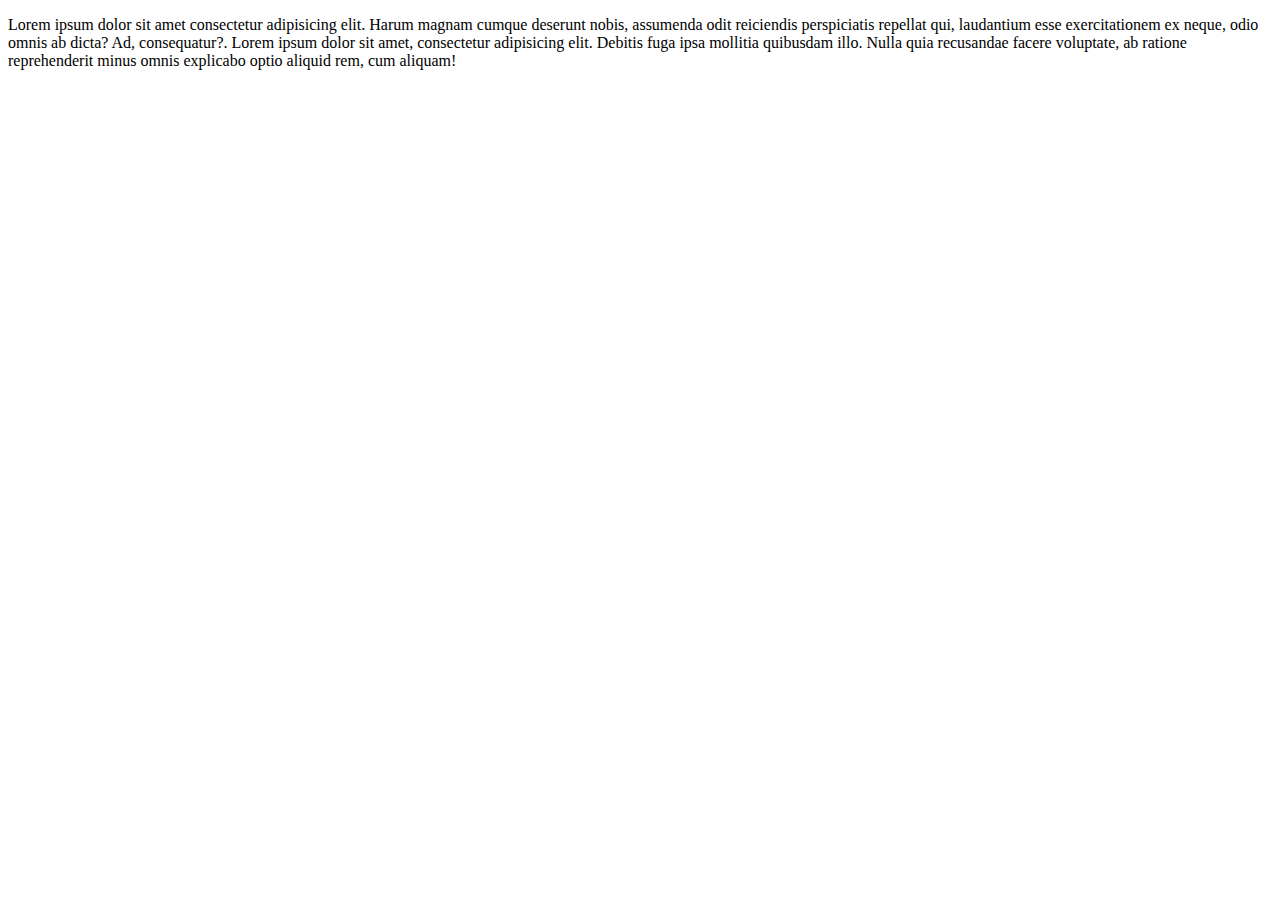
<file: Basico/index.html>
<!DOCTYPE html>
<html lang="es">
    <head>
        <meta charset="UTF-8">
        <meta http-equiv="X-UA-Compatible" content="IE=edge">
        <meta name="viewport" content="width=device-width, initial-scale=1.0">
        <title>Documento</title>
    </head>

    <body>
        <p>Lorem ipsum dolor sit amet consectetur adipisicing elit. Harum magnam cumque deserunt nobis, assumenda odit reiciendis perspiciatis repellat qui, laudantium esse exercitationem ex neque, odio omnis ab dicta? Ad, consequatur?. Lorem ipsum dolor sit amet, consectetur adipisicing elit. Debitis fuga ipsa mollitia quibusdam illo. Nulla quia recusandae facere voluptate, ab ratione reprehenderit minus omnis explicabo optio aliquid rem, cum aliquam!</p>
    </body>
</html>
</file>
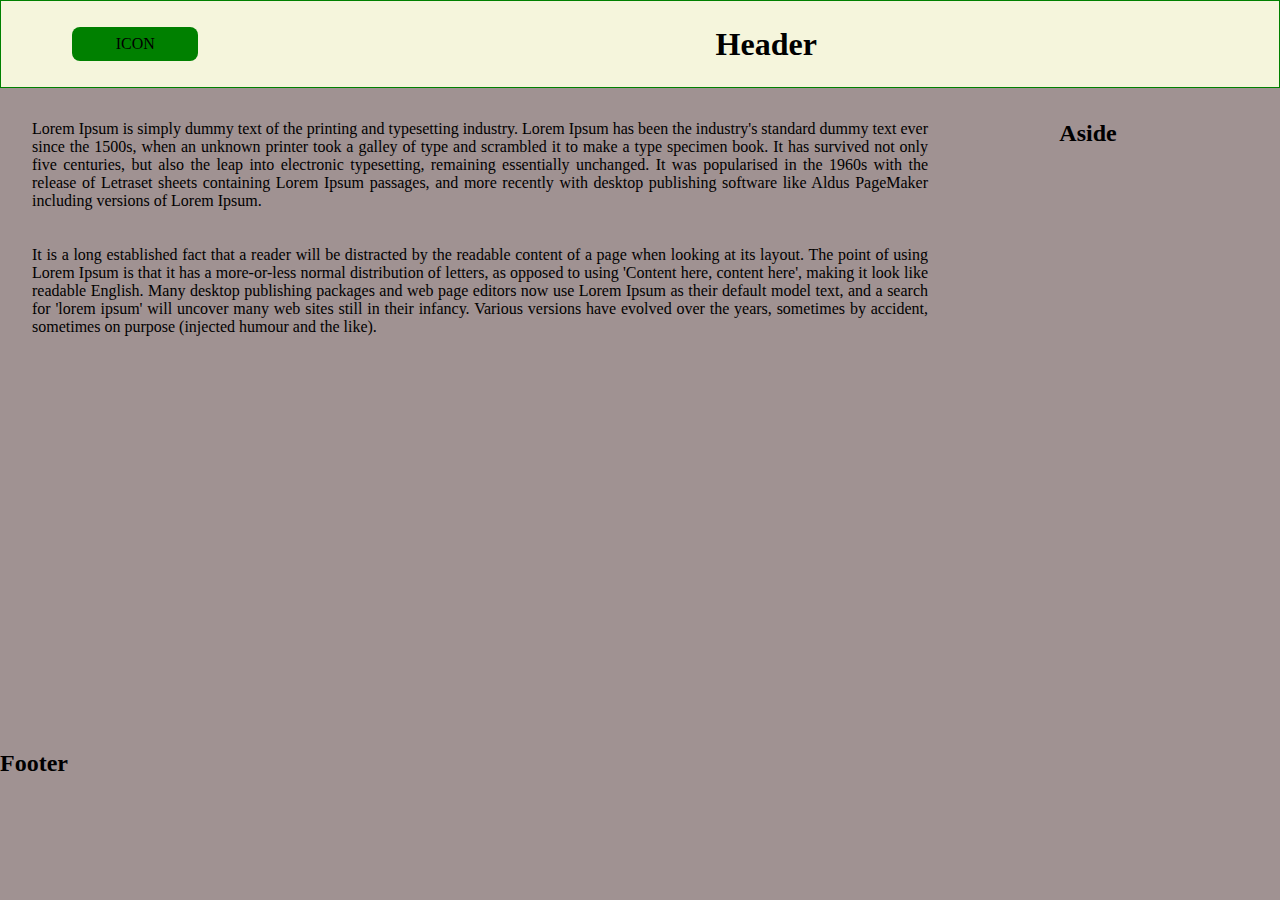
<file: web-con-sass/index.html>
<!DOCTYPE html>
<html lang="es">
	<head>
		<meta charset="utf-8">
		<meta name="description" content="Sass, CSS, HTML">
		<meta name="viewport" content="width=device-width, initial-scale=1.0"/>
		<title>Tutorial - Sass</title>
		<link rel="stylesheet" type="text/css" href="css/styles.css">
	</head>

	<body>
        <header>
            <div id="icon">
                <p>ICON</p>
            </div>
            <div id="title">
                <h1>Header</h1>
            </div>
        </header>
        <section>
            <div id="principal">
                <div>
                    <p>Lorem Ipsum is simply dummy text of the printing and typesetting industry. Lorem Ipsum has been the industry's standard dummy text ever since the 1500s, when an unknown printer took a galley of type and scrambled it to make a type specimen book. It has survived not only five centuries, but also the leap into electronic typesetting, remaining essentially unchanged. It was popularised in the 1960s with the release of Letraset sheets containing Lorem Ipsum passages, and more recently with desktop publishing software like Aldus PageMaker including versions of Lorem Ipsum.</p>
                    <br/><br/>
                    <p>It is a long established fact that a reader will be distracted by the readable content of a page when looking at its layout. The point of using Lorem Ipsum is that it has a more-or-less normal distribution of letters, as opposed to using 'Content here, content here', making it look like readable English. Many desktop publishing packages and web page editors now use Lorem Ipsum as their default model text, and a search for 'lorem ipsum' will uncover many web sites still in their infancy. Various versions have evolved over the years, sometimes by accident, sometimes on purpose (injected humour and the like).</p>
                </div>
                <div></div>
            </div>
            <aside>
                <h2>Aside</h2>
            </aside>
        </section>
        <footer>
            <h2>Footer</h2>
        </footer>
	</body>
</html>
</file>
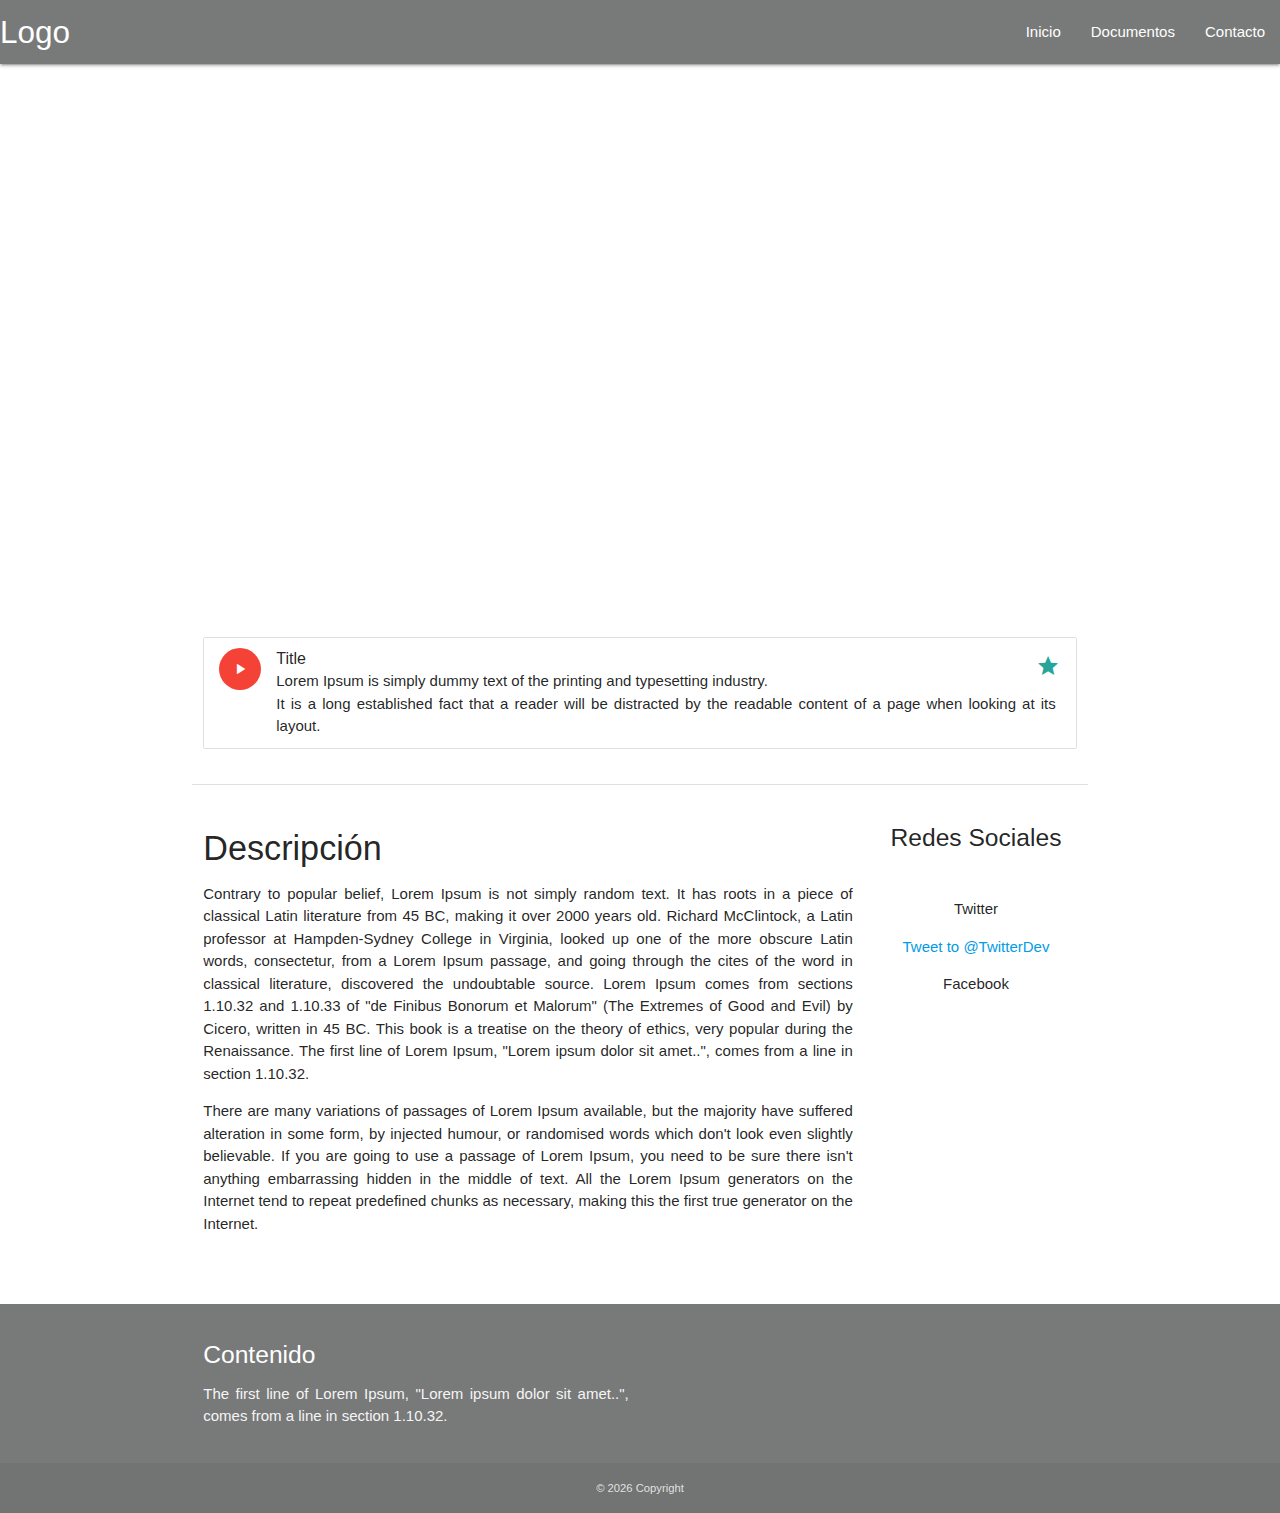
<file: WebSite/index.html>
<!DOCTYPE html>
<html lang="es">
    <head>
        <meta charset="UTF-8">
	    <meta name="description" content="">
	    <meta name="viewport" content="width=device-width, initial-scale=1.0"/>
        <title>Web Site</title>
        <link rel="shortcut icon" type="image/x-icon" href="favicon.ico" />
        <link rel="sitemap" type="application/xml" title="Sitemap" href="sitemap.xml"/>
        <link href="https://fonts.googleapis.com/icon?family=Material+Icons" rel="stylesheet">
        <link rel="stylesheet" href="https://cdnjs.cloudflare.com/ajax/libs/materialize/1.0.0/css/materialize.min.css">
        <link rel="stylesheet" href="css/styles.css">
    </head>

    <body>
        <header>
            <nav>
                <div class="nav-wrapper">
                    <a href="#" class="brand-logo">Logo</a>
                    <ul id="nav-mobile" class="right hide-on-med-and-down">
                        <li><a href="index">Inicio</a></li>
                        <li><a href="documentos">Documentos</a></li>
                        <li><a href="contacto">Contacto</a></li>
                    </ul>
                </div>
            </nav>
        </header>

        <div class="container principal-container">
            <div class="row">
                <div class="col s12">
                    <div class="video-container responsive-video">
                        <iframe src="//www.youtube.com/embed/Q8TXgCzxEnw?rel=0" frameborder="0" allowfullscreen></iframe>
                    </div>
                </div>
            </div>

            <div class="row">
                <div class="col s12">
                    <ul class="collection">
                        <li class="collection-item avatar">
                            <i class="material-icons circle red">play_arrow</i>
                            <span class="title">Title</span>
                            <p>Lorem Ipsum is simply dummy text of the printing and typesetting industry. <br>
                            It is a long established fact that a reader will be distracted by the readable content of a page when looking at its layout.
                            </p>
                            <a href="#!" class="secondary-content"><i class="material-icons">grade</i></a>
                        </li>
                    </ul>
                </div>
            </div>

            <div class="divider"></div>
            <br>
            <div class="row">
                <div class="col s9">
                    <h4>Descripción</h4>
                    <p>Contrary to popular belief, Lorem Ipsum is not simply random text. It has roots in a piece of classical Latin literature from 45 BC, making it over 2000 years old. Richard McClintock, a Latin professor at Hampden-Sydney College in Virginia, looked up one of the more obscure Latin words, consectetur, from a Lorem Ipsum passage, and going through the cites of the word in classical literature, discovered the undoubtable source. Lorem Ipsum comes from sections 1.10.32 and 1.10.33 of "de Finibus Bonorum et Malorum" (The Extremes of Good and Evil) by Cicero, written in 45 BC. This book is a treatise on the theory of ethics, very popular during the Renaissance. The first line of Lorem Ipsum, "Lorem ipsum dolor sit amet..", comes from a line in section 1.10.32.</p>

                    <p>There are many variations of passages of Lorem Ipsum available, but the majority have suffered alteration in some form, by injected humour, or randomised words which don't look even slightly believable. If you are going to use a passage of Lorem Ipsum, you need to be sure there isn't anything embarrassing hidden in the middle of text. All the Lorem Ipsum generators on the Internet tend to repeat predefined chunks as necessary, making this the first true generator on the Internet.</p>
                </div>

                <div class="col s3">
                    <h5 class="sociales">Redes Sociales</h5>
                    <br>
                    <p class="sociales"><strong>Twitter</strong></p>
                    <p class="sociales"><a href="https://twitter.com/intent/tweet?screen_name=TwitterDev&ref_src=twsrc%5Etfw" class="twitter-mention-button" data-show-count="false">Tweet to @TwitterDev</a><script async src="https://platform.twitter.com/widgets.js" charset="utf-8"></script></p>

                    <p class="sociales"><strong>Facebook</strong></p>
                    <div class="fb-like" data-href="https://developers.facebook.com/docs/plugins/" data-width="200px" data-layout="standard" data-action="like" data-size="small" data-share="false"></div>
                </div>
            </div>
        </div>

        <footer class="page-footer">
            <div class="container">
                <div class="row">
                    <div class="col l6 s12">
                        <h5 class="white-text">Contenido</h5>
                        <p class="grey-text text-lighten-4">The first line of Lorem Ipsum, "Lorem ipsum dolor sit amet..", comes from a line in section 1.10.32.</p>
                    </div>
                </div>
            </div>

            <div class="footer-copyright">
                <div class="container"><small>© <span id="fecha"></span> Copyright</small></div>
            </div>
        </footer>

        <div id="fb-root"></div>
        <script async defer crossorigin="anonymous" src="https://connect.facebook.net/es_LA/sdk.js#xfbml=1&version=v6.0"></script>

        <script src="https://ajax.googleapis.com/ajax/libs/jquery/3.5.1/jquery.min.js"></script>
        <script src="https://cdnjs.cloudflare.com/ajax/libs/materialize/1.0.0/js/materialize.min.js"></script>
        <script>
            var fecha = new Date();
            $('#fecha').text(fecha.getFullYear());
        </script>
    </body>
</html>
</file>
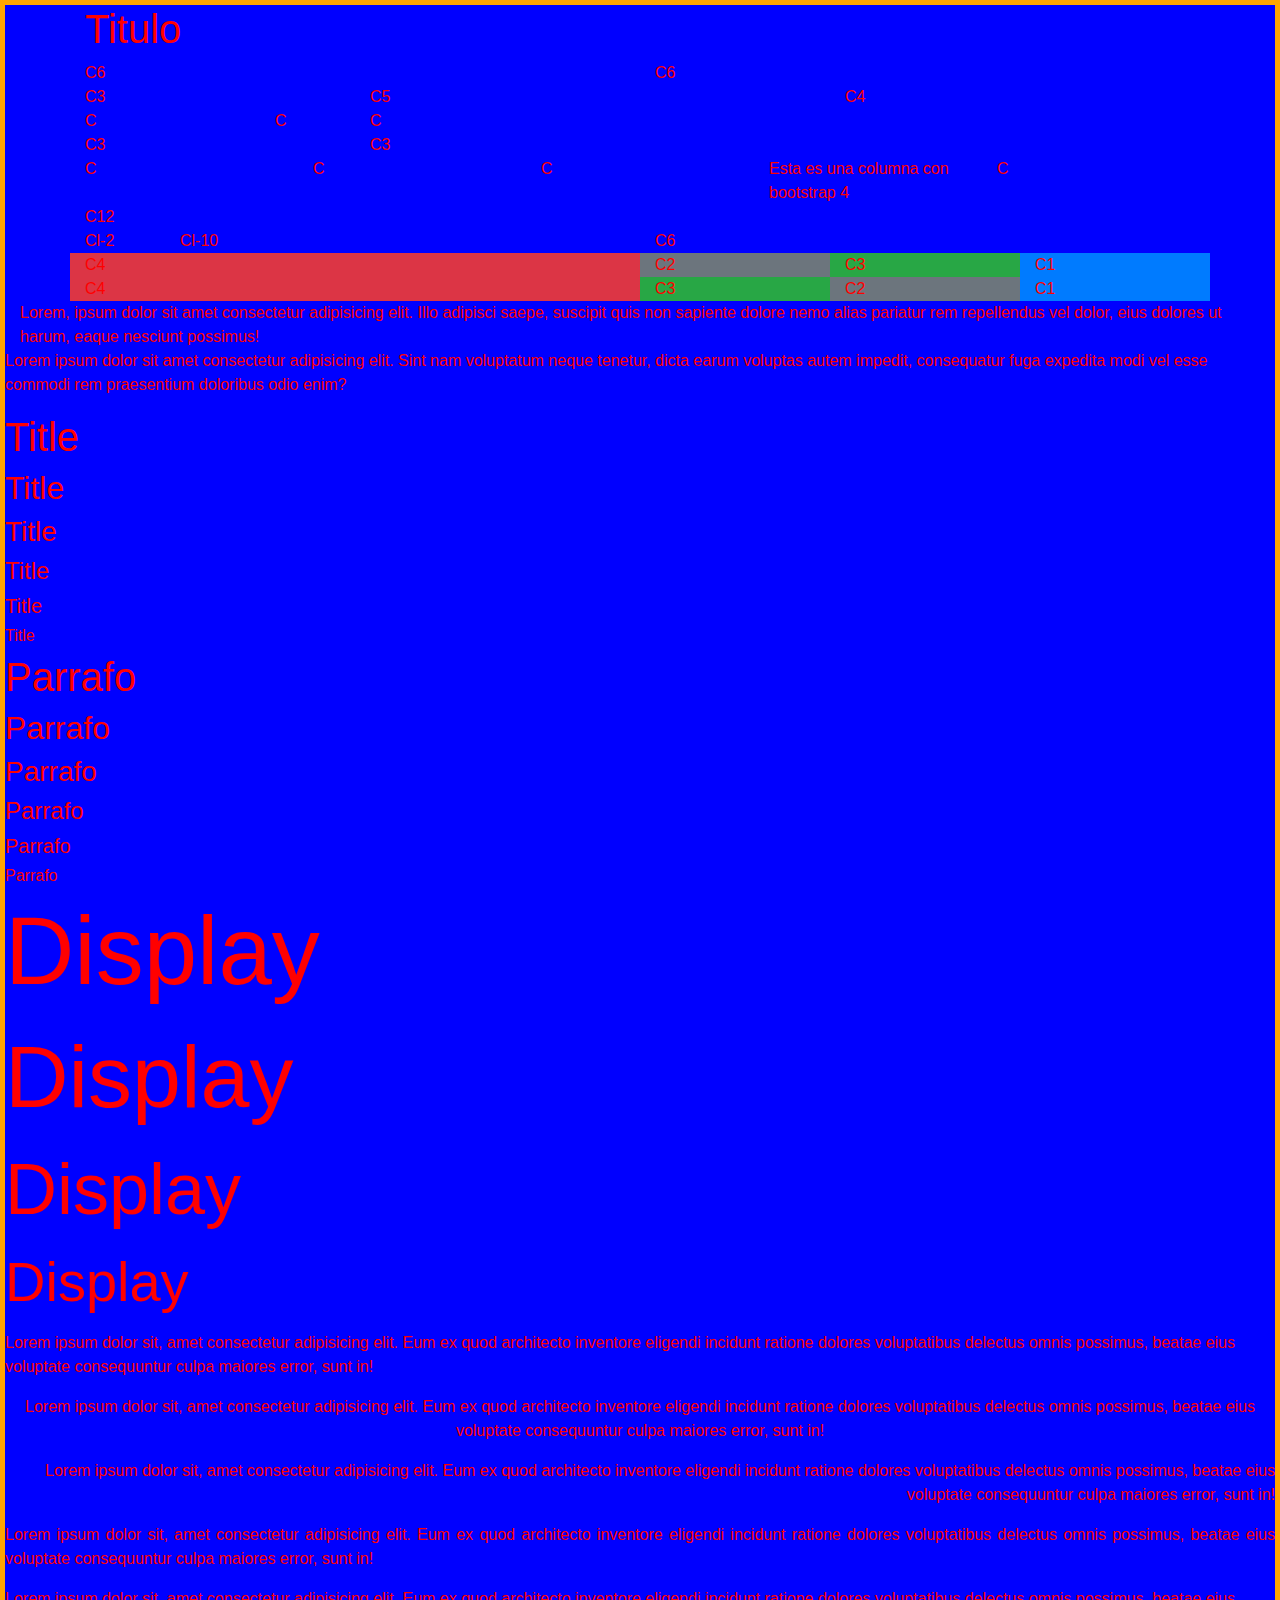
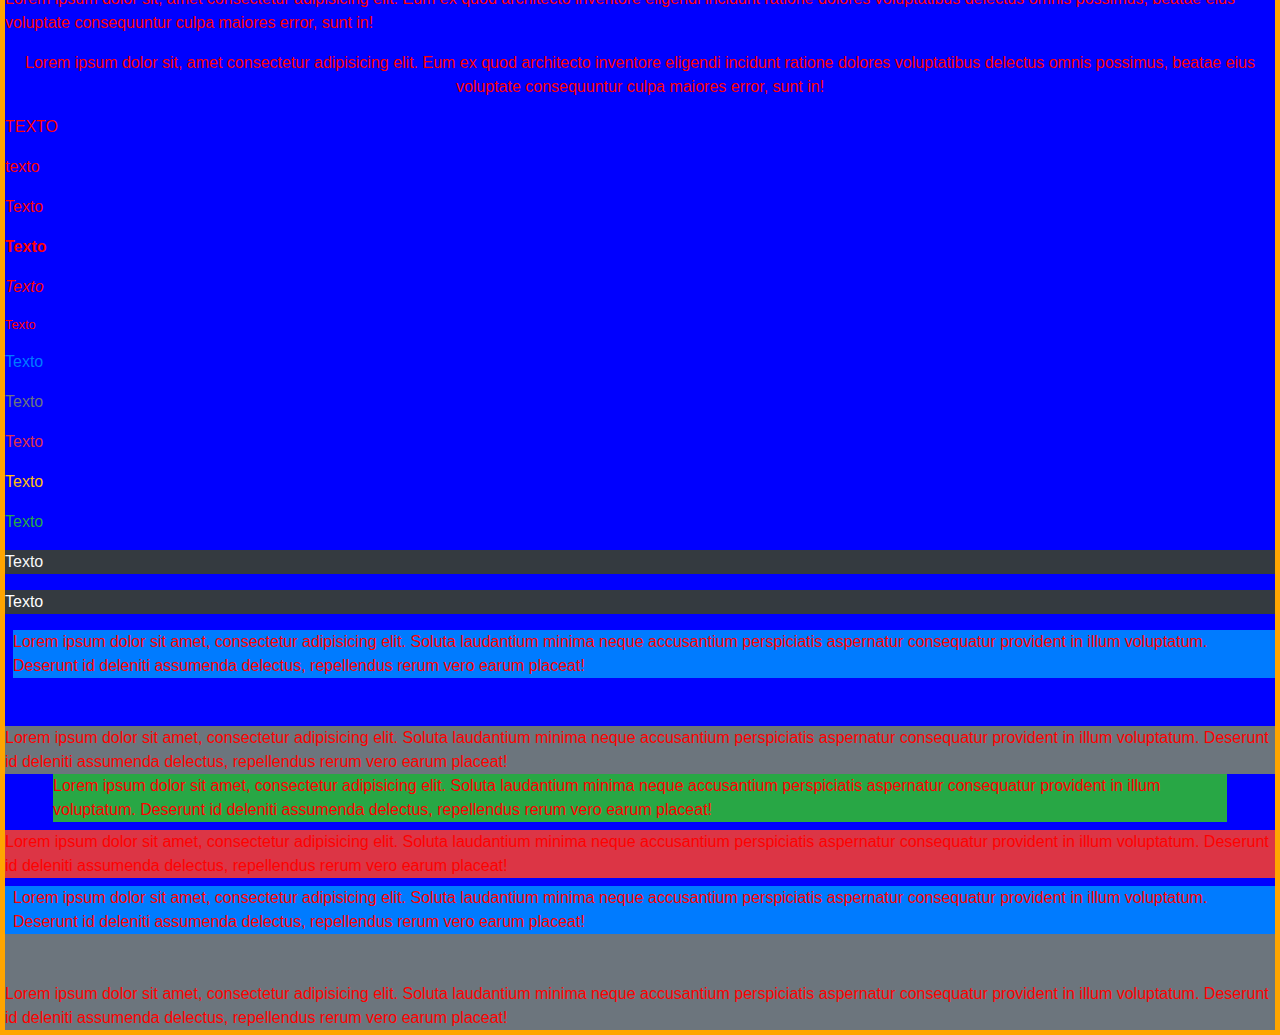
<file: bootstrap4/ejemplo1/index.html>
<!doctype html>
<html lang="es">
  <head>
    <!-- Required meta tags -->
    <meta charset="utf-8">
    <meta name="viewport" content="width=device-width, initial-scale=1, shrink-to-fit=no">

    <!-- Archivos CSS Bootstrap 4 -->
    <link rel="stylesheet" href="css/bootstrap.min.css">
    <link rel="stylesheet" href="scss/estilos.css">

    <title>Hello, world!</title>
  </head>
  <body>
    <div class="container">
      <h1>Titulo</h1>
      <div class="row">
        <div class="col-6">C6</div>
        <div class="col-6">C6</div>
      </div>

      <div class="row">
        <div class="col-3">C3</div>
        <div class="col-5">C5</div>
        <div class="col-4">C4</div>
      </div>

      <div class="row">
        <div class="col-4 col-sm-1 col-md-10 col-lg-5 col-xl-2">C</div>
        <div class="col-4 col-sm-1 col-md-1 col-lg-5 col-xl-1">C</div>
        <div class="col-4 col-sm-10 col-md-1 col-lg-2 col-xl-9">C</div>
      </div>

      <div class="row">
        <div class="col-3">C3</div>
        <div class="col-3 offset-6 offset-sm-2 offset-md-0">C3</div>
      </div>

      <div class="row">
        <div class="col">C</div>
        <div class="col">C</div>
        <div class="col">C</div>
        <div class="col">Esta es una columna con bootstrap 4</div>
        <div class="col">C</div>
      </div>

      <div class="row">
        <div class="col-12">C12</div>
      </div>
    </div>


    <div class="container">
      <div class="row">
        <div class="col-6">
          <div class="row">
            <div class="col-2">Cl-2</div>
            <div class="col-10">Cl-10</div>
          </div>
        </div>
        <div class="col-6">C6</div>
      </div>
    </div>


    <div class="container">
      <div class="row">
        <div class="col-2 bg-primary order-md-last">C1</div>
        <div class="col-2 bg-secondary">C2</div>
        <div class="col-2 bg-success">C3</div>
        <div class="col-6 bg-danger order-md-first">C4</div>
      </div>
    </div>


    <div class="container">
      <div class="row">
        <div class="col-2 bg-primary order-md-1 order-xl-4">C1</div>
        <div class="col-2 bg-secondary order-md-2 order-xl-3">C2</div>
        <div class="col-2 bg-success order-md-3 order-xl-2">C3</div>
        <div class="col-6 bg-danger order-md-4 order-xl-1">C4</div>
      </div>
    </div>

    <div class="container-fluid">
      <div class="row">
        <div class="col-12">
          Lorem, ipsum dolor sit amet consectetur adipisicing elit. Illo adipisci saepe, suscipit quis non sapiente dolore nemo alias pariatur rem repellendus vel dolor, eius dolores ut harum, eaque nesciunt possimus!
        </div>
      </div>
    </div>

    <p>Lorem ipsum dolor sit amet consectetur adipisicing elit. Sint nam voluptatum neque tenetur, dicta earum voluptas autem impedit, consequatur fuga expedita modi vel esse commodi rem praesentium doloribus odio enim?</p>

    <h1>Title</h1>
    <h2>Title</h2>
    <h3>Title</h3>
    <h4>Title</h4>
    <h5>Title</h5>
    <h6>Title</h6>

    <p class="h1">Parrafo</p>
    <p class="h2">Parrafo</p>
    <p class="h3">Parrafo</p>
    <p class="h4">Parrafo</p>
    <p class="h5">Parrafo</p>
    <p class="h6">Parrafo</p>


    <p class="display-1">Display</p>
    <p class="display-2">Display</p>
    <p class="display-3">Display</p>
    <p class="display-4">Display</p>

    <p class="text-left">Lorem ipsum dolor sit, amet consectetur adipisicing elit. Eum ex quod architecto inventore eligendi incidunt ratione dolores voluptatibus delectus omnis possimus, beatae eius voluptate consequuntur culpa maiores error, sunt in!</p>

    <p class="text-center">Lorem ipsum dolor sit, amet consectetur adipisicing elit. Eum ex quod architecto inventore eligendi incidunt ratione dolores voluptatibus delectus omnis possimus, beatae eius voluptate consequuntur culpa maiores error, sunt in!</p>

    <p class="text-right">Lorem ipsum dolor sit, amet consectetur adipisicing elit. Eum ex quod architecto inventore eligendi incidunt ratione dolores voluptatibus delectus omnis possimus, beatae eius voluptate consequuntur culpa maiores error, sunt in!</p>

    <p class="text-justify">Lorem ipsum dolor sit, amet consectetur adipisicing elit. Eum ex quod architecto inventore eligendi incidunt ratione dolores voluptatibus delectus omnis possimus, beatae eius voluptate consequuntur culpa maiores error, sunt in!</p>


    <p class="text-md-left">Lorem ipsum dolor sit, amet consectetur adipisicing elit. Eum ex quod architecto inventore eligendi incidunt ratione dolores voluptatibus delectus omnis possimus, beatae eius voluptate consequuntur culpa maiores error, sunt in!</p>

    <p class="text-md-center">Lorem ipsum dolor sit, amet consectetur adipisicing elit. Eum ex quod architecto inventore eligendi incidunt ratione dolores voluptatibus delectus omnis possimus, beatae eius voluptate consequuntur culpa maiores error, sunt in!</p>


    <p class="text-uppercase">Texto</p>
    <p class="text-lowercase">Texto</p>
    <p class="text-capitalize">texto</p>
    <p class="font-weight-bold">Texto</p>
    <p class="font-italic">Texto</p>
    <p class="small">Texto</p>


    <p class="text-primary">Texto</p>
    <p class="text-secondary">Texto</p>
    <p class="text-danger">Texto</p>
    <p class="text-warning">Texto</p>
    <p class="text-success">Texto</p>
    <p class="text-light bg-dark">Texto</p>
    <p class="text-white bg-dark">Texto</p>


    <div class="bg-primary ml-2">Lorem ipsum dolor sit amet, consectetur adipisicing elit. Soluta laudantium minima neque accusantium perspiciatis aspernatur consequatur provident in illum voluptatum. Deserunt id deleniti assumenda delectus, repellendus rerum vero earum placeat!</div>

    <div class="bg-secondary mt-5">Lorem ipsum dolor sit amet, consectetur adipisicing elit. Soluta laudantium minima neque accusantium perspiciatis aspernatur consequatur provident in illum voluptatum. Deserunt id deleniti assumenda delectus, repellendus rerum vero earum placeat!</div>

    <div class="bg-success mx-5">Lorem ipsum dolor sit amet, consectetur adipisicing elit. Soluta laudantium minima neque accusantium perspiciatis aspernatur consequatur provident in illum voluptatum. Deserunt id deleniti assumenda delectus, repellendus rerum vero earum placeat!</div>

    
    <div class="bg-danger my-5 my-md-2">Lorem ipsum dolor sit amet, consectetur adipisicing elit. Soluta laudantium minima neque accusantium perspiciatis aspernatur consequatur provident in illum voluptatum. Deserunt id deleniti assumenda delectus, repellendus rerum vero earum placeat!</div>


    <div class="bg-primary pl-2">Lorem ipsum dolor sit amet, consectetur adipisicing elit. Soluta laudantium minima neque accusantium perspiciatis aspernatur consequatur provident in illum voluptatum. Deserunt id deleniti assumenda delectus, repellendus rerum vero earum placeat!</div>

    <div class="bg-secondary pt-5">Lorem ipsum dolor sit amet, consectetur adipisicing elit. Soluta laudantium minima neque accusantium perspiciatis aspernatur consequatur provident in illum voluptatum. Deserunt id deleniti assumenda delectus, repellendus rerum vero earum placeat!</div>
    <!-- Archivos JavaScript -->
    <!-- jQuery first, then Popper.js, then Bootstrap JS -->
    <script src="js/jquery-3.6.0.min.js"></script>
    <script src="js/popper.min.js"></script>
    <script src="js/bootstrap.min.js"></script>
  </body>
</html>
</file>
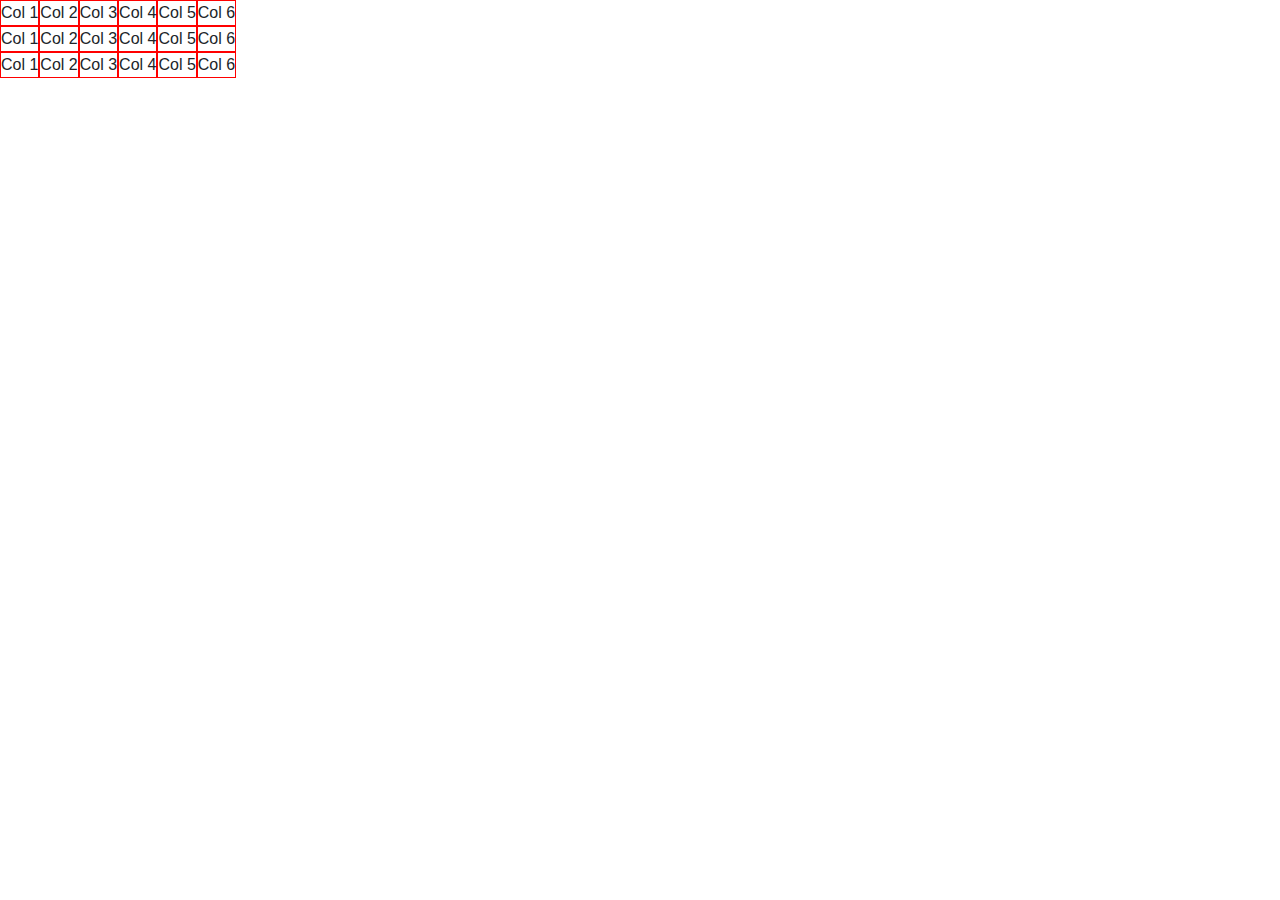
<file: bootstrap4/ejemplo2/index.html>
<!doctype html>
<html lang="es">
  <head>
    <!-- Required meta tags -->
    <meta charset="utf-8">
    <meta name="viewport" content="width=device-width, initial-scale=1, shrink-to-fit=no">

    <!-- Archivos CSS Bootstrap 4 -->
    <link rel="stylesheet" href="css/bootstrap.min.css">
    <link rel="stylesheet" href="css/estilos.css">

    <title>Hello, world!</title>
  </head>
  <body>
    
    

    <section class="servicios">
      <div class="item1">Col 1</div>
      <div class="item2">Col 2</div>
      <div class="item3">Col 3</div>
      <div class="item4">Col 4</div>
      <div class="item5">Col 5</div>
      <div class="item6">Col 6</div>
    </section>

    <section class="servicios2 d-sm-block d-md-flex">
      <div class="item1">Col 1</div>
      <div class="item2">Col 2</div>
      <div class="item3">Col 3</div>
      <div class="item4">Col 4</div>
      <div class="item5">Col 5</div>
      <div class="item6">Col 6</div>
    </section>

    <section class="servicios2 d-flex flex-column flex-md-row">
      <div class="item1">Col 1</div>
      <div class="item2">Col 2</div>
      <div class="item3">Col 3</div>
      <div class="item4">Col 4</div>
      <div class="item5">Col 5</div>
      <div class="item6">Col 6</div>
    </section>

    <!-- Archivos JavaScript -->
    <!-- jQuery first, then Popper.js, then Bootstrap JS -->
    <script src="js/jquery-3.6.0.min.js"></script>
    <script src="js/popper.min.js"></script>
    <script src="js/bootstrap.min.js"></script>
  </body>
</html>
</file>
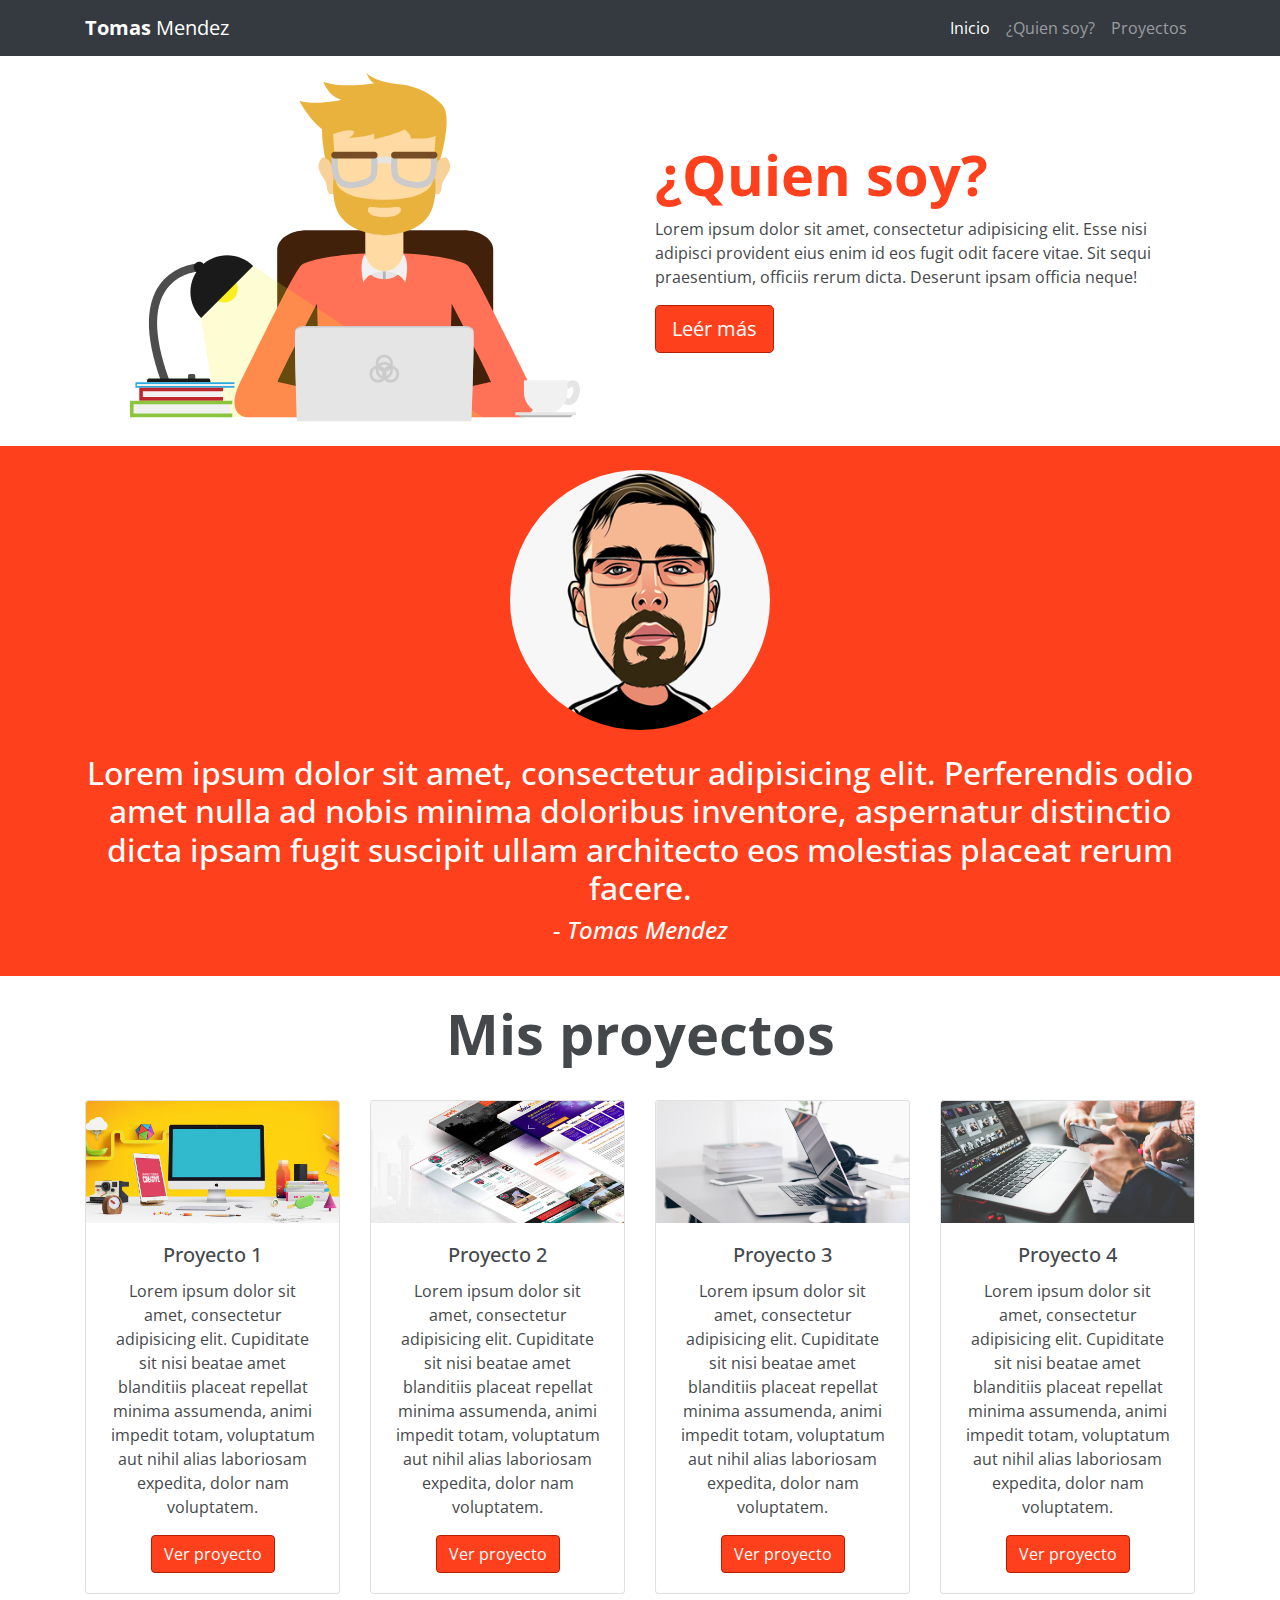
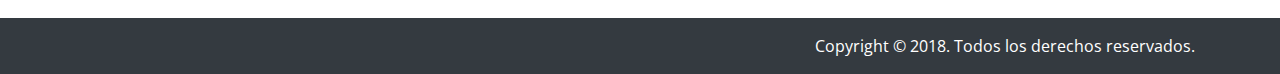
<file: bootstrap4/proyecto/index.html>
<!doctype html>
<html lang="es">
<head>  
  <!-- Required meta tags -->
  <meta charset="utf-8">
  <meta name="viewport" content="width=device-width, initial-scale=1, shrink-to-fit=no">
  <link rel="shortcut icon" type="image/x-icon" href="images/favicon.ico">
  <!-- FUENTES DE GOOGLE FONT -->
  <link href="https://fonts.googleapis.com/css?family=Open+Sans:400,400i,700,700i" rel="stylesheet">
  <!-- ARCHIVOS CSS BOOTSTRAP 4 -->
  <link type="text/css" rel="stylesheet" href="css/bootstrap.min.css">

  <!-- ARCHIVOS CSS PERSONALIZADOS -->
  <link type="text/css" rel="stylesheet" href="css/estilos.css">
  <title>Blog personal de Tomas Mendez</title>
</head>
<body>

  <!-- SECCION NAVEGACIÓN-->
  <nav class="navbar navbar-dark bg-dark navbar-expand-md fixed-top">
    <div class="container">      
      <a href="#" class="navbar-brand">
        <strong>Tomas</strong> Mendez
      </a>

      <button type="button" class="navbar-toggler" data-toggle="collapse"
      data-target="#menu-principal" aria-controls="menu-principal" aria-expanded="false"
      aria-label="Desplegar menú de navegación">
      <span class="navbar-toggler-icon"></span>
    </button>

    <div class="collapse navbar-collapse" id="menu-principal">
      <ul class="navbar-nav ml-auto">
        <li class="nav-item"><a href="#" class="nav-link active">Inicio</a></li>
        <li class="nav-item"><a href="#" class="nav-link">¿Quien soy?</a></li>
        <li class="nav-item"><a href="#" class="nav-link">Proyectos</a></li>
      </ul>
    </div>
  </div>
</nav>

<!-- SECCION QUIEN SOY -->
<section class="quien-soy py-4 mt-5">
  <div class="container">
    <div class="row">
      <div class="col-12 col-md-6 text-center">
        <img src="images/desarrollador.svg" alt="Soy el  desarrolador"
        class="img-fluid mb-4 mb-md-0">
      </div>
      <div class="col-12 col-md-6 text-center text-md-left align-self-md-center ">
        <h1 class="display-4 font-weight-bold text-primary">¿Quien soy?</h1> 
        <p>Lorem ipsum dolor sit amet, consectetur adipisicing elit. Esse nisi adipisci provident eius enim id eos fugit odit facere vitae. Sit sequi praesentium, officiis rerum dicta. Deserunt ipsam officia neque!</p> 
        <a href="#" class="btn btn-primary btn-lg">Leér más</a> 
      </div>
    </div>
  </div>
</section>


<!-- SECCION FILOSOFIA  -->
<section class="filosofia py-4 bg-primary text-center text-white">

  <div class="container">
    <div class="row">
      <div class="col-12">
        <img src="images/avatar.png" width="260" height="auto" alt="Avatar de Tomas Mendez" class="img-fluid rounded-circle mb-4">
        <p class="h2">Lorem ipsum dolor sit amet, consectetur adipisicing elit. Perferendis odio amet nulla ad nobis minima doloribus inventore, aspernatur distinctio dicta ipsam fugit suscipit ullam architecto eos molestias placeat rerum facere.</p>
        <p class="h4 font-italic">- Tomas Mendez</p>
      </div>
    </div>
  </div>
</section>

<!-- SECCION PROYECTOS -->
<section class="proyectos py-4">
  <div class="container">
    <h1 class="display-4 font-weight-bold text-center pb-4">Mis proyectos</h1>
    <div class="row text-md-center">
      <article class="col-12 col-md-6 col-lg-3 mb-3 mb-lg-0">
        <div class="card">
          <img class="card-img-top h-100" src="images/proyecto1.png" alt="Proyecto 1">
          <div class="card-body">
            <h5 class="card-title">Proyecto 1</h5>
            <p class="card-text">
            Lorem ipsum dolor sit amet, consectetur adipisicing elit. Cupiditate sit nisi beatae amet blanditiis placeat repellat minima assumenda, animi impedit totam, voluptatum aut nihil alias laboriosam expedita, dolor nam voluptatem.</p>
            <a href="#" class="btn btn-primary">Ver proyecto</a>
          </div>
        </div>
      </article>
      <article class="col-12 col-md-6 col-lg-3 mb-3 mb-lg-0">
        <div class="card">
          <img class="card-img-top h-100" src="images/proyecto2.png" alt="Proyecto 2">
          <div class="card-body">
            <h5 class="card-title">Proyecto 2</h5>
            <p class="card-text">
            Lorem ipsum dolor sit amet, consectetur adipisicing elit. Cupiditate sit nisi beatae amet blanditiis placeat repellat minima assumenda, animi impedit totam, voluptatum aut nihil alias laboriosam expedita, dolor nam voluptatem.</p>
            <a href="#" class="btn btn-primary">Ver proyecto</a>
          </div>
        </div>
      </article>

      <article class="col-12 col-md-6 col-lg-3 mb-3 mb-lg-0">
        <div class="card">
          <img class="card-img-top h-100" src="images/proyecto3.png" alt="Proyecto 3">
          <div class="card-body">
            <h5 class="card-title">Proyecto 3</h5>
            <p class="card-text">
            Lorem ipsum dolor sit amet, consectetur adipisicing elit. Cupiditate sit nisi beatae amet blanditiis placeat repellat minima assumenda, animi impedit totam, voluptatum aut nihil alias laboriosam expedita, dolor nam voluptatem.</p>
            <a href="#" class="btn btn-primary">Ver proyecto</a>
          </div>
        </div>
      </article>
      <article class="col-12 col-md-6 col-lg-3   mb-3 mb-lg-0">
        <div class="card">
          <img class="card-img-top h-100" src="images/proyecto4.png" alt="Proyecto 4">
          <div class="card-body">
            <h5 class="card-title">Proyecto 4</h5>
            <p class="card-text">
            Lorem ipsum dolor sit amet, consectetur adipisicing elit. Cupiditate sit nisi beatae amet blanditiis placeat repellat minima assumenda, animi impedit totam, voluptatum aut nihil alias laboriosam expedita, dolor nam voluptatem.</p>
            <a href="#" class="btn btn-primary">Ver proyecto</a>
          </div>
        </div>
      </article>
    </div>
  </div>
</section>

<!-- SECCION PIE DE PÁGINA -->
<footer class="pie-de-pagina text-center text-md-right bg-dark text-white">
  <div class="container">
    <p class="m-0 py-3">Copyright © 2018. Todos los derechos reservados. </p>
  </div>
</footer>




































































<!-- ARCHIVOS BOOTSTRAP JAVASCRIPT -->
<script src="js/jquery-3.3.1.min.js"></script>
<script src="js/popper.min.js"></script>
<script src="js/bootstrap.min.js"></script>
</body>
</html>
</file>
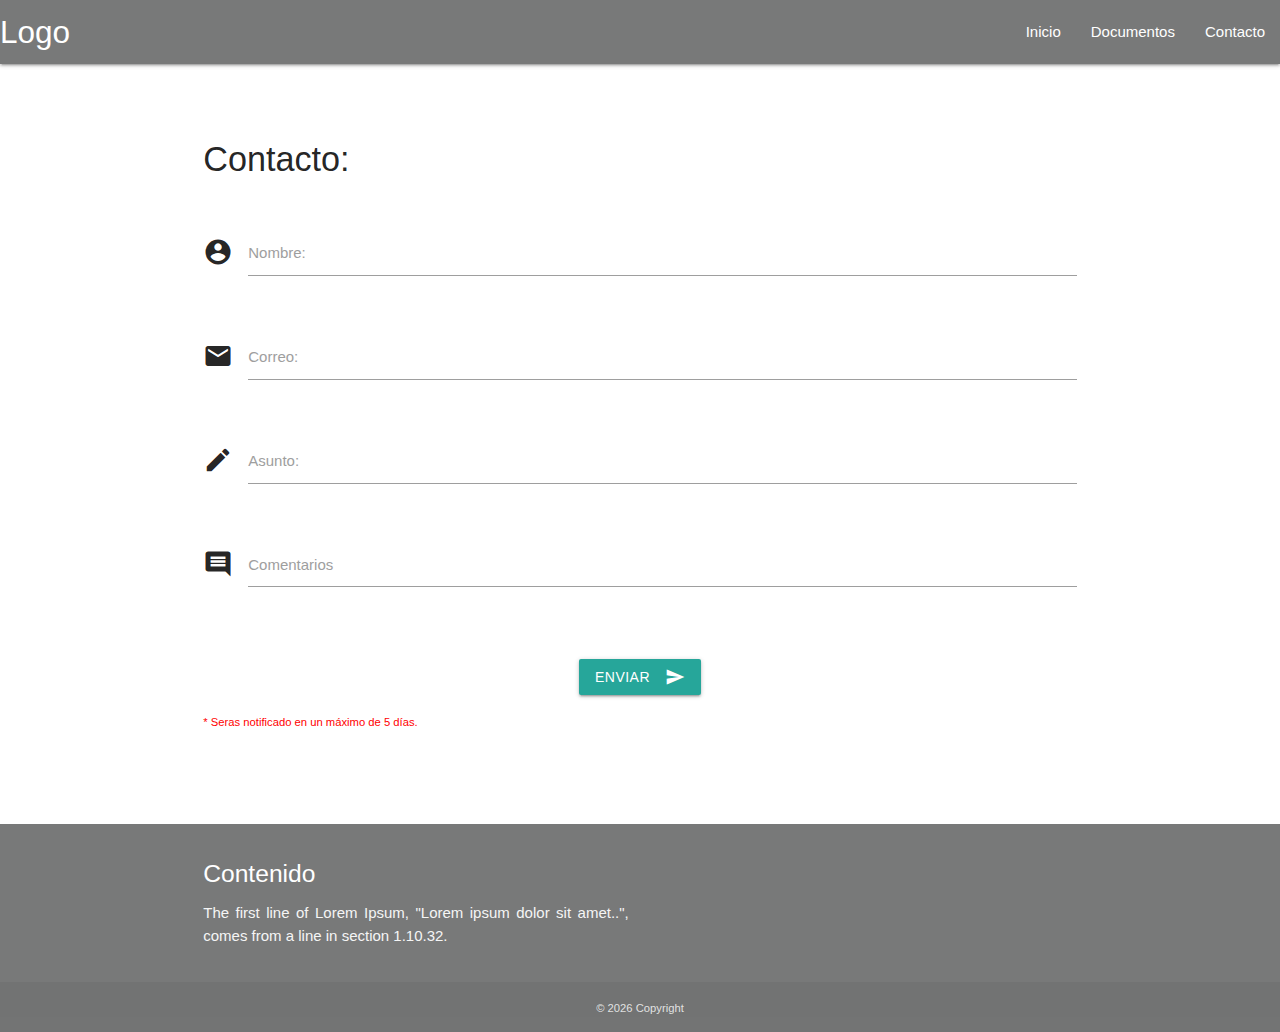
<file: WebSite/contacto.html>
<!DOCTYPE html>
<html lang="es">
    <head>
        <meta charset="UTF-8">
	    <meta name="description" content="">
	    <meta name="viewport" content="width=device-width, initial-scale=1.0"/>
        <title>Web Site</title>
        <link rel="shortcut icon" type="image/x-icon" href="favicon.ico" />
        <link rel="sitemap" type="application/xml" title="Sitemap" href="sitemap.xml"/>
        <link href="https://fonts.googleapis.com/icon?family=Material+Icons" rel="stylesheet">
        <link rel="stylesheet" href="https://cdnjs.cloudflare.com/ajax/libs/materialize/1.0.0/css/materialize.min.css">
        <link rel="stylesheet" href="css/styles.css">
    </head>

    <body>
        <header>
            <nav>
                <div class="nav-wrapper">
                    <a href="#" class="brand-logo">Logo</a>
                    <ul id="nav-mobile" class="right hide-on-med-and-down">
                        <li><a href="index">Inicio</a></li>
                        <li><a href="documentos">Documentos</a></li>
                        <li><a href="contacto">Contacto</a></li>
                    </ul>
                </div>
            </nav>
        </header>

        <div class="container principal-container">
            <div class="row">
                <div class="col s12">
                    <form action="" name="form_acerca" method="POST" enctype="">
                        <h4>Contacto:</h4>
                        <br>
                        <div class="row">
                            <div class="input-field col s12">
                                <i class="material-icons prefix">account_circle</i>
                                <input id="nombre" type="text" class="validate">
                                <label for="nombre">Nombre:</label>
                            </div>
                        </div>

                        <div class="row">
                            <div class="input-field col s12">
                                <i class="material-icons prefix">email</i>
                                <input id="email" type="email" class="validate">
                                <label for="email">Correo:</label>
                            </div>
                        </div>

                        <div class="row">
                            <div class="input-field col s12">
                                <i class="material-icons prefix">create</i>
                                <input id="asunto" type="text" class="validate">
                                <label for="asunto">Asunto:</label>
                            </div>
                        </div>

                        <div class="row">
                            <div class="input-field col s12">
                                <i class="material-icons prefix">comment</i>
                                <textarea id="textarea1" class="materialize-textarea" data-length="120"></textarea>
                                <label for="textarea1">Comentarios</label>
                            </div>
                        </div>
                        <br>
                        <div id="send-button">
                            <button class="btn waves-effect waves-light" type="submit" name="action">Enviar
                                <i class="material-icons right">send</i>
                            </button>
                        </div>

                        <p id="notificacion"><small>* Seras notificado en un máximo de 5 días.</small></p>
                        <br>
                    </form>
                </div>
            </div>
        </div>

        <footer class="page-footer">
            <div class="container">
                <div class="row">
                    <div class="col l6 s12">
                        <h5 class="white-text">Contenido</h5>
                        <p class="grey-text text-lighten-4">The first line of Lorem Ipsum, "Lorem ipsum dolor sit amet..", comes from a line in section 1.10.32.</p>
                    </div>
                </div>
            </div>

            <div class="footer-copyright">
                <div class="container"><small>© <span id="fecha"></span> Copyright</small></div>
            </div>
        </footer>

        <script src="https://ajax.googleapis.com/ajax/libs/jquery/3.5.1/jquery.min.js"></script>
        <script src="https://cdnjs.cloudflare.com/ajax/libs/materialize/1.0.0/js/materialize.min.js"></script>
        <script>
            $(document).ready(function() {
                var fecha = new Date();
                $('textarea#textarea1').characterCounter();
                $('#fecha').text(fecha.getFullYear());
            });
        </script>
    </body>
</html>
</file>
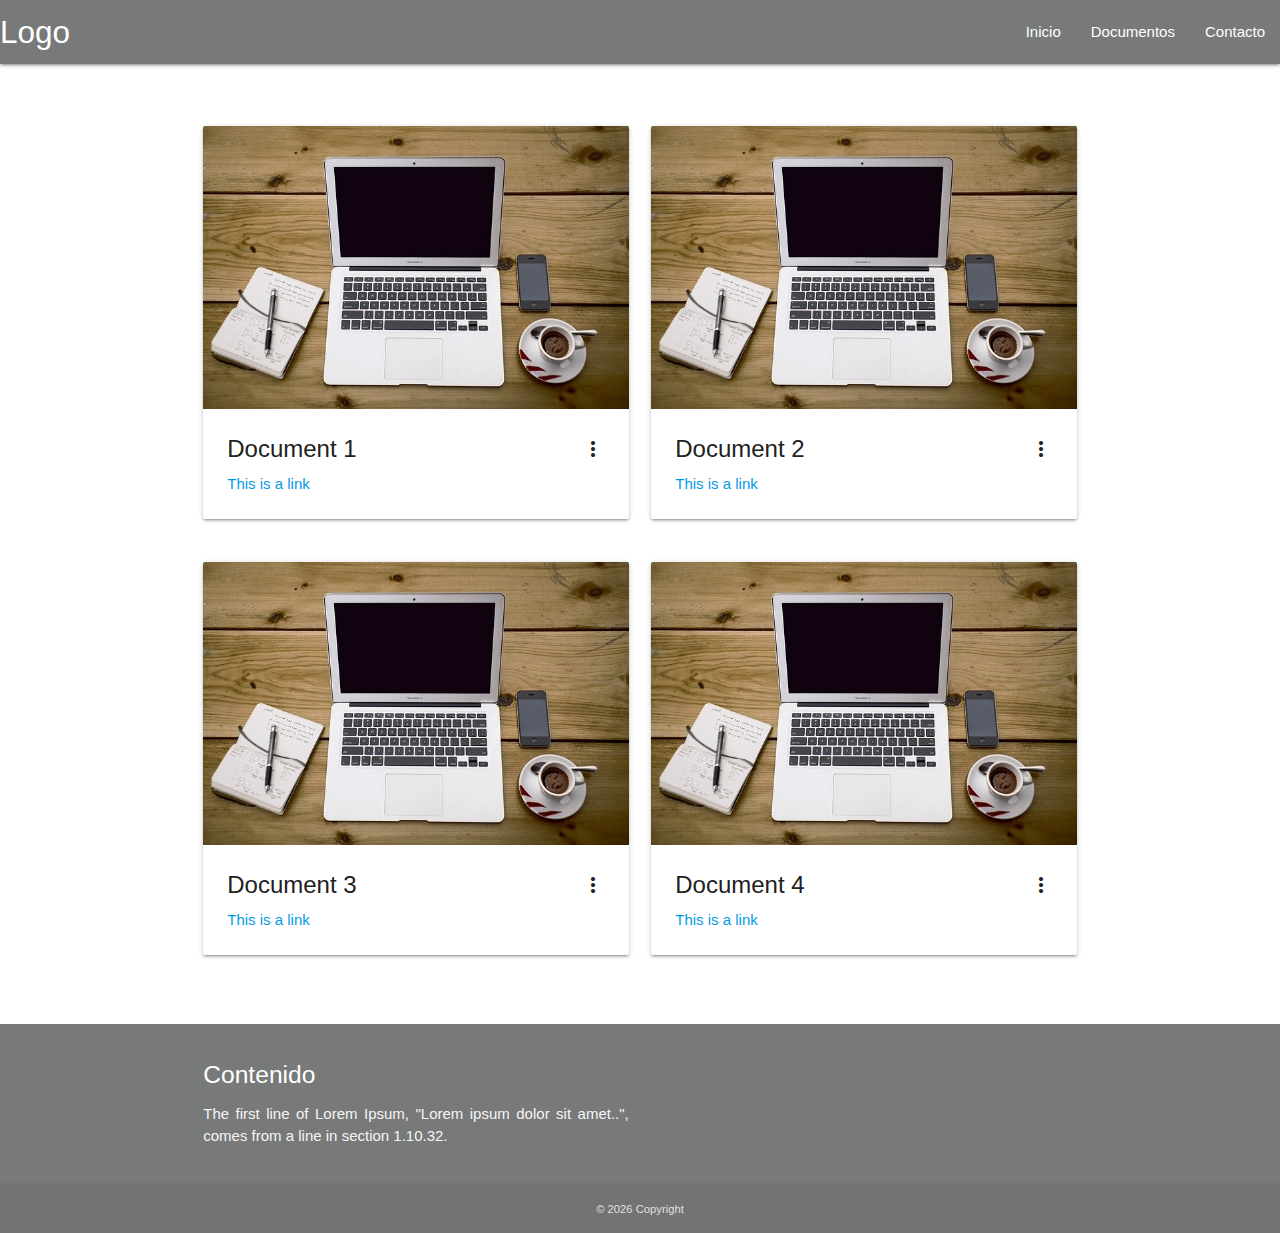
<file: WebSite/documentos.html>
<!DOCTYPE html>
<html lang="es">
    <head>
        <meta charset="UTF-8">
	    <meta name="description" content="">
	    <meta name="viewport" content="width=device-width, initial-scale=1.0"/>
        <title>Web Site</title>
        <link rel="shortcut icon" type="image/x-icon" href="favicon.ico" />
        <link rel="sitemap" type="application/xml" title="Sitemap" href="sitemap.xml"/>
        <link href="https://fonts.googleapis.com/icon?family=Material+Icons" rel="stylesheet">
        <link rel="stylesheet" href="https://cdnjs.cloudflare.com/ajax/libs/materialize/1.0.0/css/materialize.min.css">
        <link rel="stylesheet" href="css/styles.css">
    </head>

    <body>
        <header>
            <nav>
                <div class="nav-wrapper">
                    <a href="#" class="brand-logo">Logo</a>
                    <ul id="nav-mobile" class="right hide-on-med-and-down">
                        <li><a href="index">Inicio</a></li>
                        <li><a href="documentos">Documentos</a></li>
                        <li><a href="contacto">Contacto</a></li>
                    </ul>
                </div>
            </nav>
        </header>

        <div class="container principal-container">
            <div class="row">
                <div class="col s6">
                    <div class="card">
                        <div class="card-image waves-effect waves-block waves-light">
                            <img class="activator" src="img/office.jpg">
                        </div>
                        <div class="card-content">
                            <span class="card-title activator grey-text text-darken-4">Document 1<i class="material-icons right">more_vert</i></span>
                            <p><a href="#">This is a link</a></p>
                        </div>
                        <div class="card-reveal">
                            <span class="card-title grey-text text-darken-4">Document 1<i class="material-icons right">close</i></span>
                            <p>Lorem ipsum dolor sit amet, consectetur adipiscing elit, sed do eiusmod tempor incididunt ut labore et dolore magna aliqua.</p>
                        </div>
                    </div>    
                </div>
                
                <div class="col s6">
                    <div class="card">
                        <div class="card-image waves-effect waves-block waves-light">
                            <img class="activator" src="img/office.jpg">
                        </div>
                        <div class="card-content">
                            <span class="card-title activator grey-text text-darken-4">Document 2<i class="material-icons right">more_vert</i></span>
                            <p><a href="#">This is a link</a></p>
                        </div>
                        <div class="card-reveal">
                            <span class="card-title grey-text text-darken-4">Document 2<i class="material-icons right">close</i></span>
                            <p>Lorem ipsum dolor sit amet, consectetur adipiscing elit, sed do eiusmod tempor incididunt ut labore et dolore magna aliqua.</p>
                        </div>
                    </div>    
                </div>
            </div>

            <div class="row">
                <div class="col s6">
                    <div class="card">
                        <div class="card-image waves-effect waves-block waves-light">
                            <img class="activator" src="img/office.jpg">
                        </div>
                        <div class="card-content">
                            <span class="card-title activator grey-text text-darken-4">Document 3<i class="material-icons right">more_vert</i></span>
                            <p><a href="#">This is a link</a></p>
                        </div>
                        <div class="card-reveal">
                            <span class="card-title grey-text text-darken-4">Document 3<i class="material-icons right">close</i></span>
                            <p>Lorem ipsum dolor sit amet, consectetur adipiscing elit, sed do eiusmod tempor incididunt ut labore et dolore magna aliqua.</p>
                        </div>
                    </div>    
                </div>

                <div class="col s6">
                    <div class="card">
                        <div class="card-image waves-effect waves-block waves-light">
                            <img class="activator" src="img/office.jpg">
                        </div>
                        <div class="card-content">
                            <span class="card-title activator grey-text text-darken-4">Document 4<i class="material-icons right">more_vert</i></span>
                            <p><a href="#">This is a link</a></p>
                        </div>
                        <div class="card-reveal">
                            <span class="card-title grey-text text-darken-4">Document 4<i class="material-icons right">close</i></span>
                            <p>Lorem ipsum dolor sit amet, consectetur adipiscing elit, sed do eiusmod tempor incididunt ut labore et dolore magna aliqua.</p>
                        </div>
                    </div>    
                </div>
            </div>
        </div>

        <footer class="page-footer">
            <div class="container">
                <div class="row">
                    <div class="col l6 s12">
                        <h5 class="white-text">Contenido</h5>
                        <p class="grey-text text-lighten-4">The first line of Lorem Ipsum, "Lorem ipsum dolor sit amet..", comes from a line in section 1.10.32.</p>
                    </div>
                </div>
            </div>

            <div class="footer-copyright">
                <div class="container"><small>© <span id="fecha"></span> Copyright</small></div>
            </div>
        </footer>

        <script src="https://ajax.googleapis.com/ajax/libs/jquery/3.5.1/jquery.min.js"></script>
        <script src="https://cdnjs.cloudflare.com/ajax/libs/materialize/1.0.0/js/materialize.min.js"></script>
        <script>
            var fecha = new Date();
            $('#fecha').text(fecha.getFullYear());
        </script>
    </body>
</html>
</file>
<file: web-con-sass/css/styles.css>
header {
  background-color: beige;
  display: -webkit-box;
  display: -ms-flexbox;
  display: flex;
  height: 70px;
  -ms-flex-pack: distribute;
      justify-content: space-around;
  -webkit-box-align: center;
      -ms-flex-align: center;
          align-items: center;
  text-align: center;
  border: 1px solid green;
  padding: 0.5em;
}

header #icon {
  background-color: green;
  border-radius: 0.5em;
  padding: 0.5em 0;
  width: 10%;
}

header #title {
  width: 70%;
}

section {
  display: -webkit-box;
  display: -ms-flexbox;
  display: flex;
  margin-top: 2em;
  min-height: 70vh;
}

section #principal {
  padding: 0 2em;
  text-align: justify;
  width: 70%;
}

section aside {
  text-align: center;
  width: 20%;
}

footer {
  left: 0px;
  bottom: 0px;
  width: 100%;
}

* {
  margin: 0;
  padding: 0;
}

body {
  background-color: #a09292;
  font-size: 1em;
}
/*# sourceMappingURL=styles.css.map */
</file>
<file: WebSite/css/styles.css>
nav, .page-footer {
    background-color: #787979;
}
.principal-container {
    margin: 6vh auto;
    min-height: 70vh;
}

.row {
    text-align: justify;
}

.sociales {
    text-align: center;
}

#send-button {
    text-align: center;
}

#notificacion {
    color: red;
}

footer {
    left:0px;
    bottom:0px;
    width:100%;
}

.footer-copyright {
    text-align: center;
}
</file>
<file: bootstrap4/ejemplo1/scss/estilos.css>
/* PATRON DE COLORES */
body {
  background: blue;
  color: red;
  border: 5px solid orange;
}
/*# sourceMappingURL=estilos.css.map */
</file>
<file: bootstrap4/ejemplo2/css/estilos.css>
.servicios > *, .servicios2 > * {
    border: 1px solid red;
}
.servicios {
    display: flex;
}
</file>
<file: bootstrap4/proyecto/css/estilos.css>
@charset "UTF-8";
/*----------------------------------------
SOBREESCRIBIENDO  LOS ESTILOS DE BOOTSTRAP
------------------------------------------*/
.bg-primary {
  background-color: #ff401c !important; }

.text-primary {
  color: #ff401c !important; }

.btn-primary {
  background-color: #ff401c !important;
  border-color: #b51d00 !important; }

.btn-primary:hover,
.btn-primary:focus {
  background-color: #e82500 !important; }

.btn-primary:active {
  background-color: #b51d00 !important;
  border-color: #821500 !important; }

.btn-primary:focus {
  -webkit-box-shadow: 0 0 0 0.2rem rgba(255, 64, 28, 0.5) !important;
          box-shadow: 0 0 0 0.2rem rgba(255, 64, 28, 0.5) !important; }

/*--------------------------
ESTILOS DEL DISEÑO
---------------------------*/
html {
  font-size: 13px; }

body {
  color: #44484a;
  font-family: 'Open Sans', sans-serif; }

.card:hover {
  -webkit-box-shadow: 0 0 10px #0c0c0c3b;
          box-shadow: 0 0 10px #0c0c0c3b; }

/*------------------------
SHOW DE LOS MEDIAS QUERIES
------------------------*/
@media (min-width: 768px) {
  html {
    font-size: 16px; } }

/*# sourceMappingURL=estilos.css.map */
</file>
